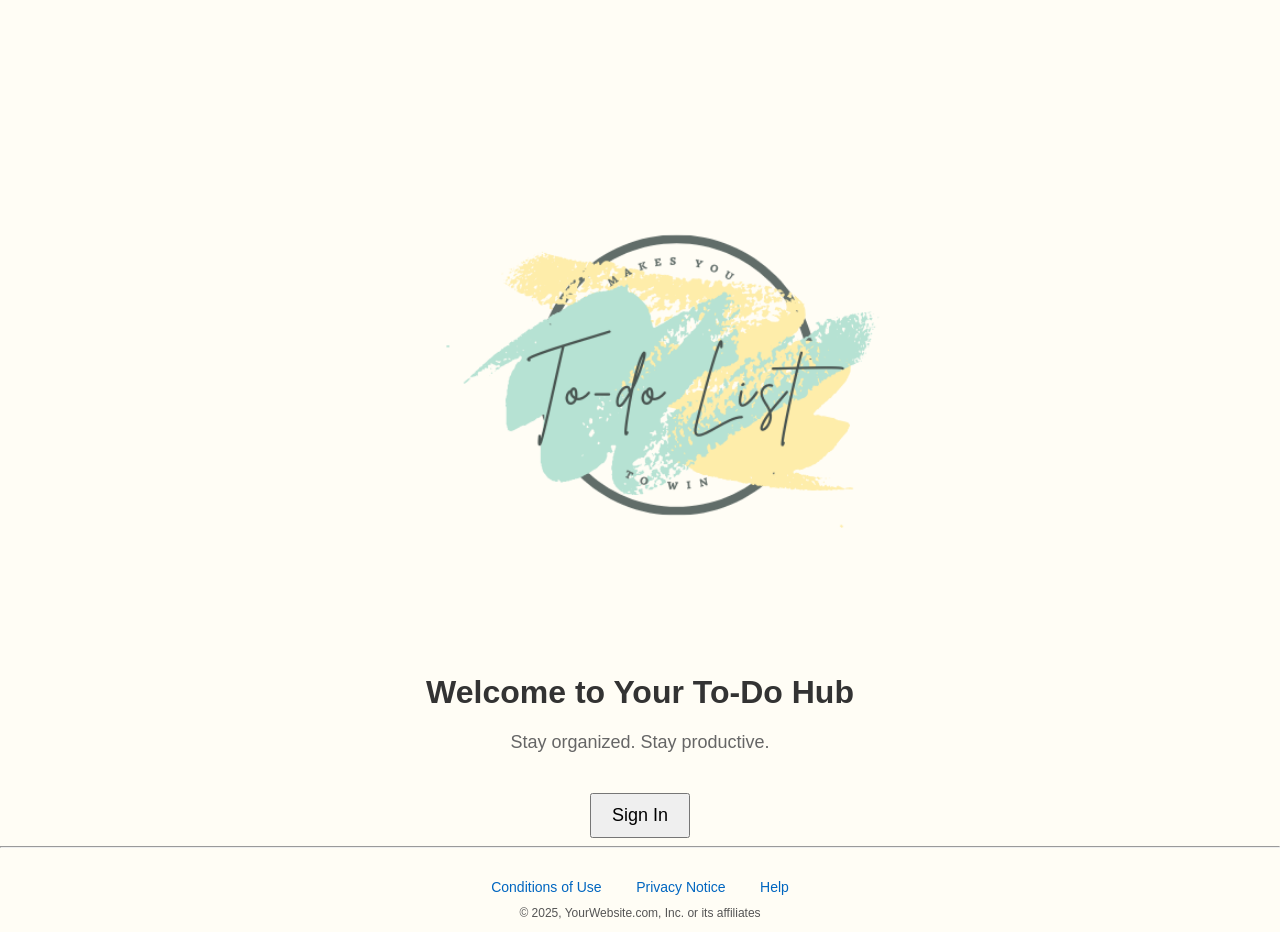
<file: index.html>
<!DOCTYPE html>
<html lang="en">
<head>
    <meta charset="UTF-8">
    <meta name="viewport" content="width=device-width, initial-scale=1.0">
    <title>To Do List</title>
    <link rel="stylesheet" href="style.css">
</head>
<body>
    <center><img src="logo2.png" class="logo-img" alt="to-do list" width="550px"/></center>
    <center>
        <h1 class="main-heading">Welcome to Your To-Do Hub</h1>
        <p class="tagline">Stay organized. Stay productive.</p>
      </center>
     

    <center>
        <a href="signin.html">
          <button class="signin-btn">Sign In</button>
        </a>
      </center>


    <hr>
    <div class="footer">
        <a href="#" class="footer-link">Conditions of Use</a>
        <a href="#" class="footer-link">Privacy Notice</a>
        <a href="#" class="footer-link">Help</a>
    
        <p class="footer-text">© 2025, YourWebsite.com, Inc. or its affiliates</p>
      </div>
</body>
</html>
</file>
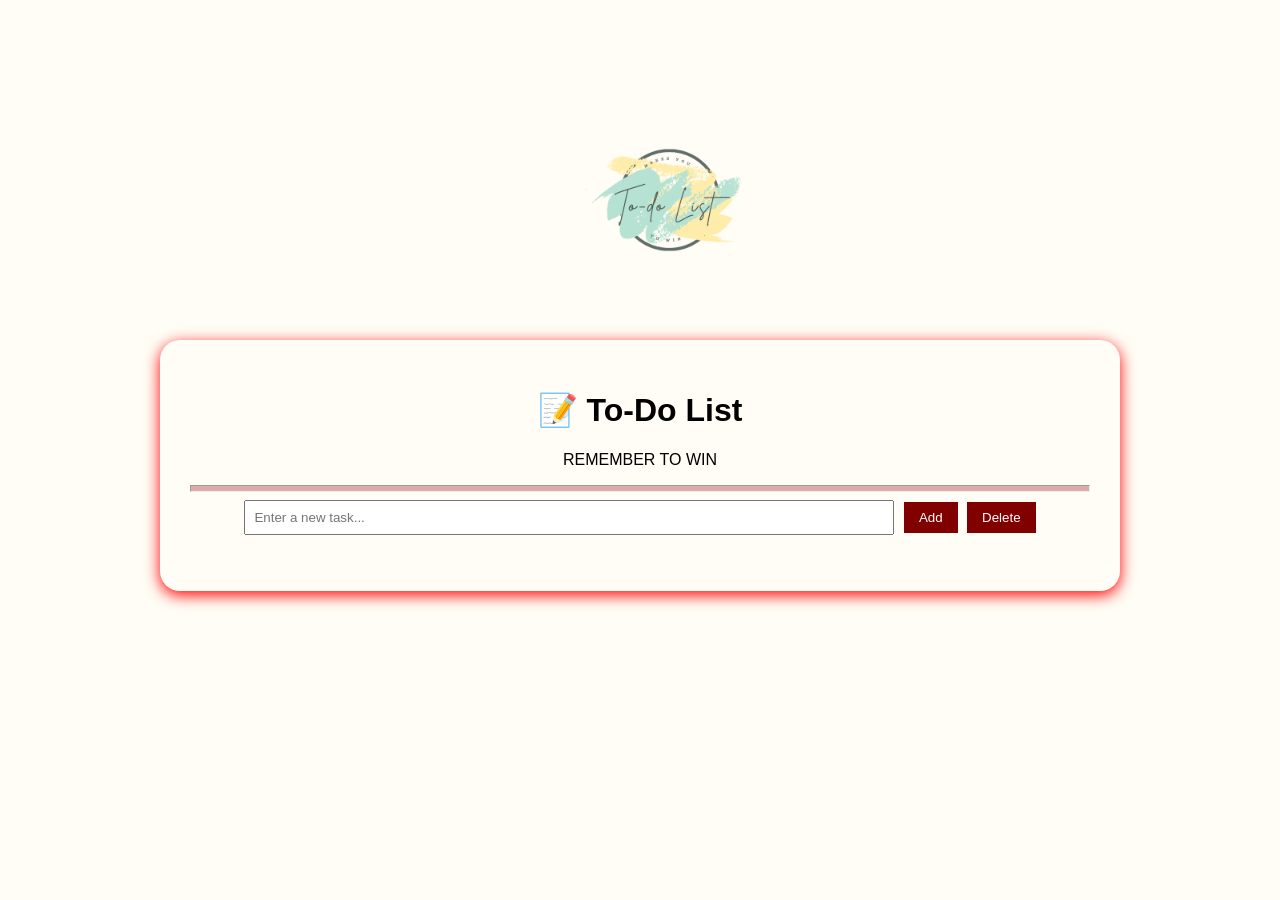
<file: home.html>
<!DOCTYPE html>
<html lang="en">
<head>
  <meta charset="UTF-8" />
  <meta name="viewport" content="width=device-width, initial-scale=1.0"/>
  <title>To-Do List</title>
  <link rel="stylesheet" href="style2.css" />
</head>
<body>
    <img src="logo2.png" class="logo-img" alt="to-do list" width="200px"/>
  <div class="todo-container">
    <center><h1>📝 To-Do List</h1>
    <p style="font-family:  sans-serif">REMEMBER TO WIN</p>
    <hr style="height: 5px; background-color: rgb(222, 170, 170);" />
    <input type="text" id="taskInput" placeholder="Enter a new task..." />
    <button onclick="addTask()">Add</button>
    <button onclick="delTask()">Delete</button>
    <ul id="taskList"></ul>
    </center>
  </div>

  <script src="script.js"></script>
</body>
</html>
</file>
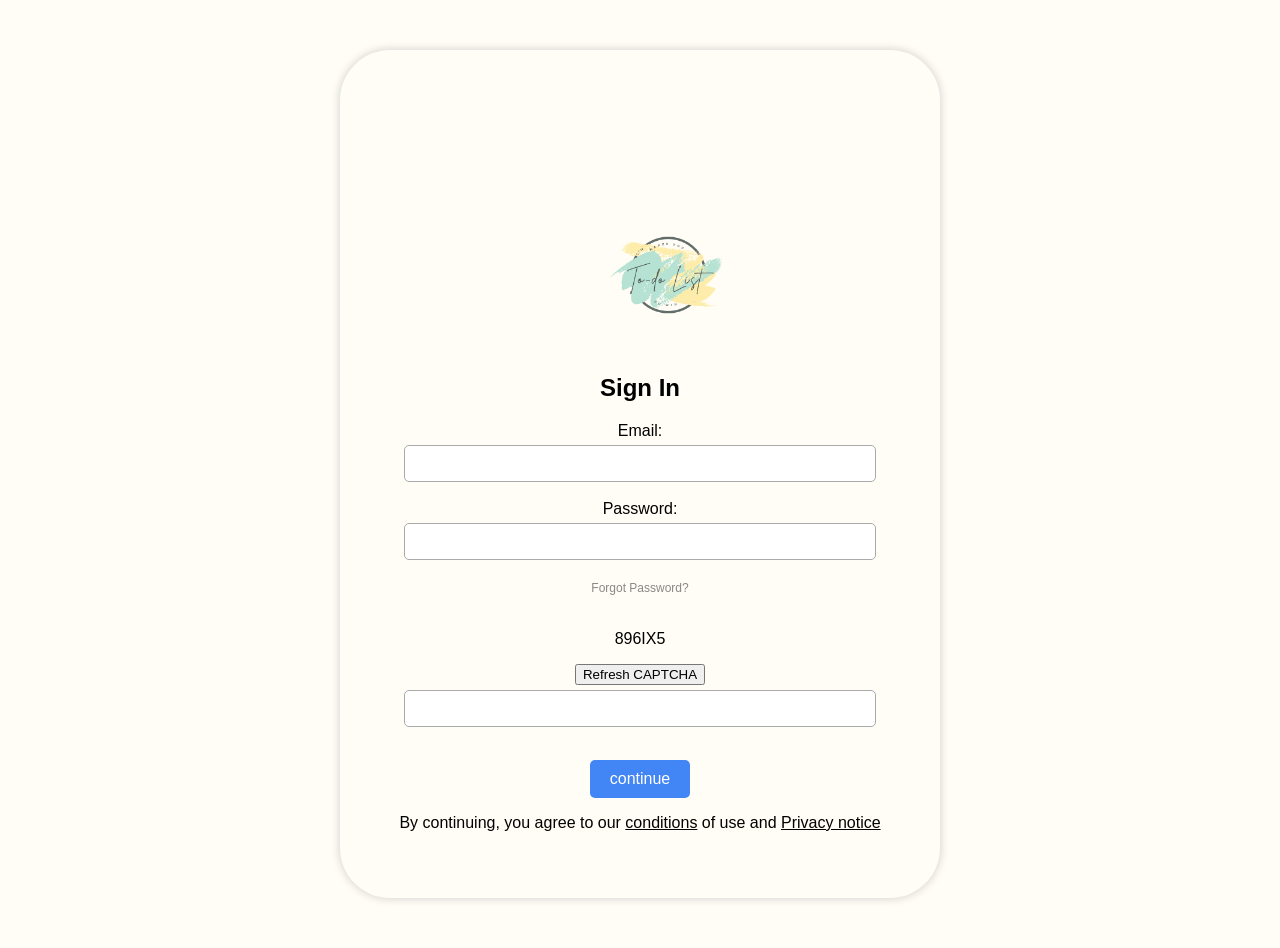
<file: signin.html>
<!DOCTYPE html>
<html lang="en">
<head>
  <meta charset="UTF-8" />
  <meta name="viewport" content="width=device-width, initial-scale=1.0"/>
  <title>Sign In</title>
  <link rel="stylesheet" href="style.css" />
  <script src="script.js"></script>

</head>
<body>
  <div class="signin-container">
    <center><img src="logo2.png" class="logo-img" alt="to-do list" width="150px"/></center>
    <h2>Sign In</h2>
    <form action="home.html" >
      <label>Email:</label><br>
      <input type="email" name="email" required><br><br>

      <label>Password:</label><br>
      <input type="password" name="password" required><br><br>

      <a href="#" class="forgot-password">Forgot Password?</a><br><br>
     <p id="captcha"></p>
     <button onclick="generateCaptcha()">Refresh CAPTCHA</button>
     <input type="text" name="captcha" required><br><br>
     <button type="submit">continue</button>
     
    
     

      
      <p>By continuing, you agree to our <u>conditions</u> of use and <u>Privacy notice</u></p>
    </form>
  </div>
</body>
</html>
</file>
<file: style.css>
.logo-img{
    padding-left:50px;
    padding-top:100px;
    
}
body {
    font-family: Arial, sans-serif;
    background-color:#FFFDF5;
    text-align: center;
    margin: 0;
    padding: 0;
  }
  
  
  .signin-btn {
    padding: 10px 20px;
    font-size: 18px;
    margin-top: 20px;
    cursor: pointer;
  }
  
  .signin-container {
    background-color:#FFFDF5;
    max-width: 500px;
    margin-top:500px;
    margin: 50px auto;
    padding: 50px;
    border-radius: 50px;
    box-shadow: 0 0 10px #ccc;
  }
  
  input[type="email"],
  input[type="password"],
  input[type="text"] {
    width: 90%;
    padding: 10px;
    margin-top: 5px;
    border: 1px solid #aaa;
    border-radius: 5px;
  }
  
  button[type="submit"] {
    margin-top: 15px;
    padding: 10px 20px;
    font-size: 16px;
    background-color: #4285f4;
    color: white;
    border: none;
    border-radius: 5px;
    cursor: pointer;
    
  }
  
  .forgot-password {
    font-size: 12px;
    color: #888;
    text-decoration: none;
  }
  .signin-btn:hover {
    text-decoration: underline;
    color: #4285f4;
    background-color: #f0f0f0;
  }
  .footer {
    text-align: center;
    margin-top: 30px;
    font-family: Arial, sans-serif;
  }
  
  .footer-link {
    margin: 0 15px;
    color: #0066c0;
    text-decoration: none;
    font-size: 14px;
  }
  
  .footer-link:hover {
    text-decoration: underline;
  }
  
  .footer-text {
    margin-top: 10px;
    font-size: 12px;
    color: #555;
  }
  .main-heading {
    font-size: 32px;
    margin-top: 20px;
    color: #333;
  }
  
  .tagline {
    font-size: 18px;
    color: #666;
    margin-bottom: 20px;
  }
</file>
<file: style2.css>
.logo-img{
    padding-left:50px;
    padding-top:100px;
    
}
body {
    font-family: Arial, sans-serif;
    background:#FFFDF5;
    margin: 0;
    padding: 0;
    display: flex;
    flex-direction: column;
    align-items: center;
    
  }
  
  
.todo-container {
        background-color: #FFFDF5;
        width: 90%; 
        max-width: 900px;
        margin: 40px auto; 
        padding: 30px;
        border-radius: 20px;
        box-shadow: 0 4px 15px red;
      }
  
  
  input {
    width: 70%;
    padding: 8px;
    margin-bottom: 10px;
  }
  
  button {
    padding: 8px 15px;
    background-color: maroon;
    color: white;
    border: none;
    cursor: pointer;
    margin-left: 5px;
  }
  
  button:hover {
    background-color: maroon;
  }
  
  ul {
    list-style-type: none;
    padding: 0;
  }
  
  li {
    padding: 10px;
    margin: 5px 0;
    background: #eee;
    border-radius: 5px;
    display: flex;
    justify-content: space-between;
    align-items: center;
  }
  
  li.completed {
    text-decoration: line-through;
    color: gray;
  }
</file>
